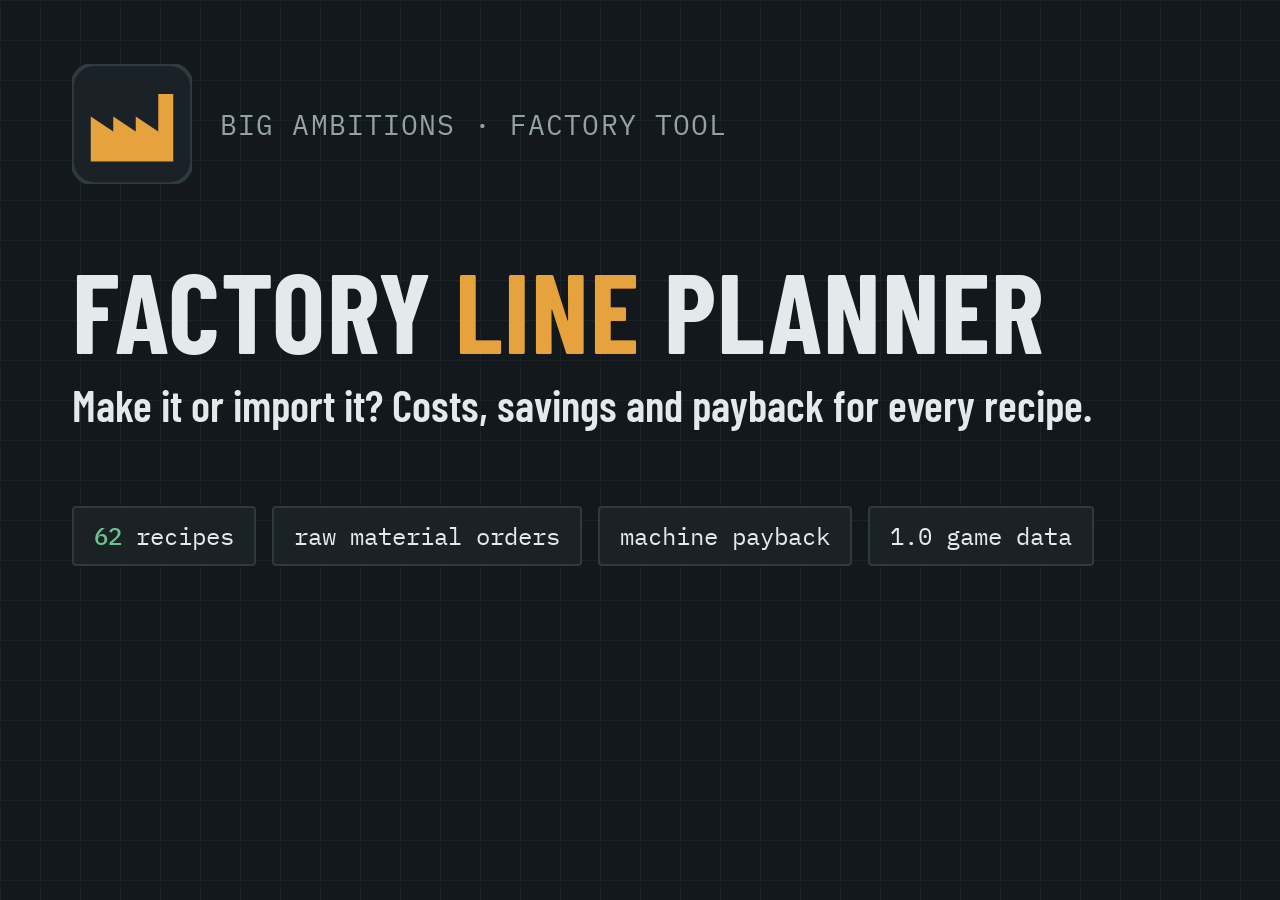
<file: scripts/og.html>
<!doctype html>
<!-- Social preview card. Render to og.png (1200x630):
  "/Applications/Google Chrome.app/Contents/MacOS/Google Chrome" --headless=new --hide-scrollbars \
    --window-size=1200,630 --screenshot="$PWD/og.png" "file://$PWD/scripts/og.html"
-->
<html>
<head>
<meta charset="utf-8">
<link rel="stylesheet" href="https://fonts.googleapis.com/css2?family=Barlow+Condensed:wght@600;700&family=IBM+Plex+Mono:wght@500&display=swap">
<style>
  html, body { margin: 0; width: 1200px; height: 630px; overflow: hidden; }
  body {
    background: #12181B;
    color: #E4EAEC;
    font-family: "Barlow Condensed", "Arial Narrow", sans-serif;
    display: flex;
    flex-direction: column;
    justify-content: space-between;
    padding: 64px 72px;
    box-sizing: border-box;
    background-image:
      linear-gradient(#1A2226 1px, transparent 1px),
      linear-gradient(90deg, #1A2226 1px, transparent 1px);
    background-size: 40px 40px;
  }
  .top { display: flex; align-items: center; gap: 28px; }
  .mark { width: 120px; height: 120px; }
  .kicker { font-family: "IBM Plex Mono", monospace; font-size: 28px; color: #93A2A9; letter-spacing: 0.04em; }
  h1 { margin: 0; white-space: nowrap; font-size: 112px; line-height: 0.9; font-weight: 700; text-transform: uppercase; letter-spacing: 0.01em; }
  h1 span { color: #E6A23C; }
  .sub { font-size: 44px; font-weight: 600; color: #E4EAEC; margin-top: 18px; }
  .stats { display: flex; gap: 16px; font-family: "IBM Plex Mono", monospace; font-size: 24px; }
  .stats div { white-space: nowrap; border: 2px solid #2D3A40; background: #1A2226; padding: 12px 20px; border-radius: 4px; }
  .stats b { color: #6BC291; font-weight: 500; }
</style>
</head>
<body>
  <div class="top">
    <svg class="mark" viewBox="0 0 32 32"><rect width="32" height="32" rx="6" fill="#1A2227" stroke="#2D3A40"/><path d="M5 26V14l6 4v-4l6 4v-4l6 4V8h4v18z" fill="#E6A23C"/></svg>
    <div class="kicker">BIG AMBITIONS · FACTORY TOOL</div>
  </div>
  <div>
    <h1>Factory <span>Line</span> Planner</h1>
    <div class="sub">Make it or import it? Costs, savings and payback for every recipe.</div>
  </div>
  <div class="stats">
    <div><b>62</b> recipes</div>
    <div>raw material orders</div>
    <div>machine payback</div>
    <div>1.0 game data</div>
  </div>
</body>
</html>
</file>
